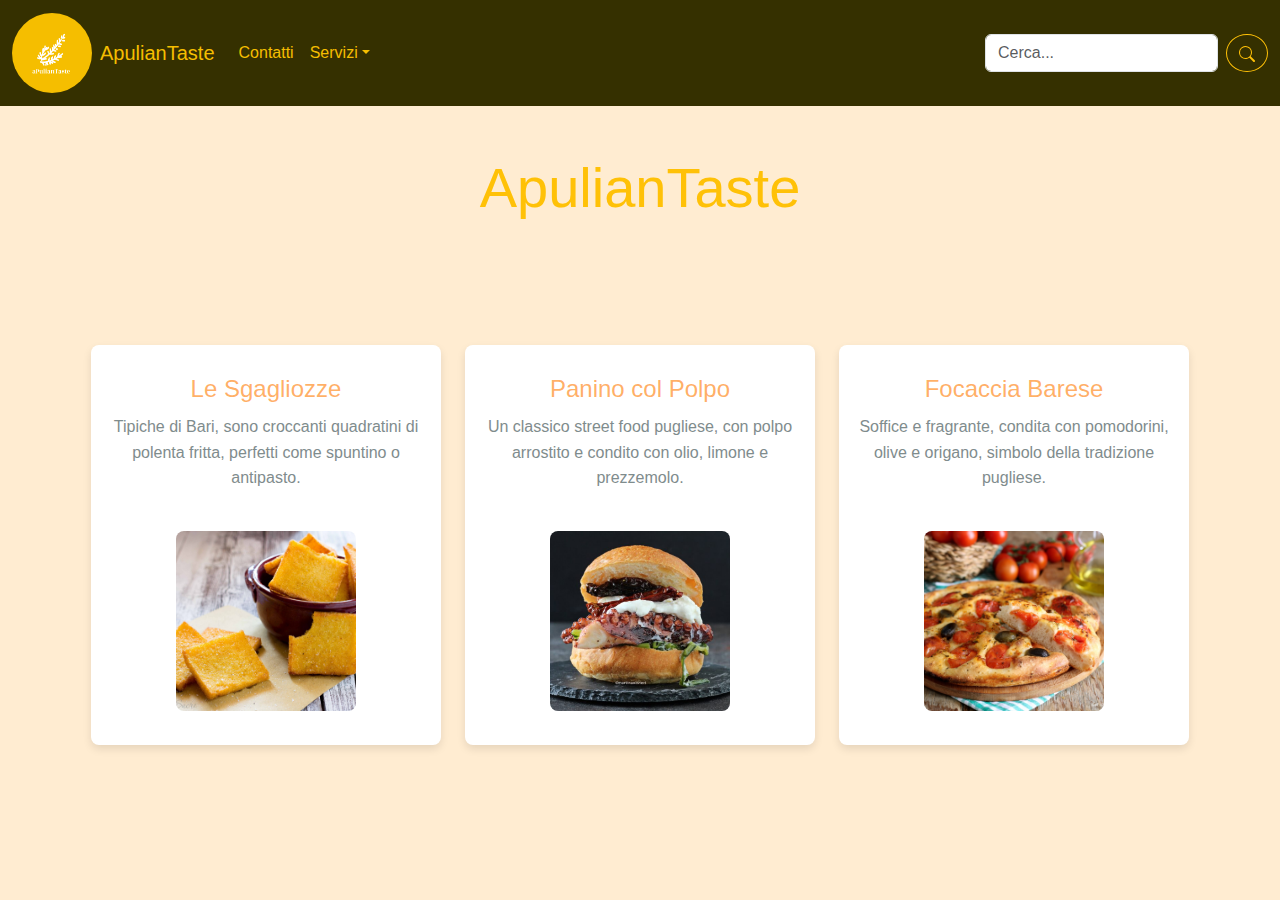
<file: Es_1/index.html>
<!DOCTYPE html>
<html lang="en">

<head>
    <meta charset="UTF-8">
    <meta name="viewport" content="width=device-width, initial-scale=1.0">
    <title>ApulianTaste</title>
    <!-- BOOTSTRAP CSS -->
    <link rel="stylesheet" href="https://cdn.jsdelivr.net/npm/bootstrap@5.3.3/dist/css/bootstrap.min.css">
    <!-- MY CSS -->
    <link rel="stylesheet" href="/Es_1/style.css">
</head>

<body>

    <!-- Header -->
    <header>
            <!-- NavBar -->
    <div class="NavBar-container">
        <nav class="navbar navbar-expand-lg bg-body-tertiary NavBar">
            <div class="container-fluid">
                <!-- Logo -->
                <a class="navbar-brand d-flex align-items-center" href="index.html">
                    <img src="/Es_1/img/NavLogo.png" alt="Logo" class="NavLogo me-2">
                    ApulianTaste
                </a>
                <!-- Bottone per mobile mode -->
                <button class="navbar-toggler" type="button" data-bs-toggle="collapse"
                    data-bs-target="#navbarSupportedContent" aria-controls="navbarSupportedContent"
                    aria-expanded="false" aria-label="Toggle navigation">
                    <span class="navbar-toggler-icon"></span>
                </button>
                <!-- DropDown-Menu -->
                <div class="collapse navbar-collapse" id="navbarSupportedContent">
                    <ul class="navbar-nav me-auto mb-2 mb-lg-0">
                        <li class="nav-item">
                            <a class="nav-link" href="#">Contatti</a>
                        </li>
                        <li class="nav-item dropdown">
                            <a class="nav-link dropdown-toggle" href="#" role="button" data-bs-toggle="dropdown"
                                aria-expanded="false">Servizi</a>
                            <ul class="dropdown-menu">
                                <li><a class="dropdown-item" href="#">Blog Ricette</a></li>
                                <li><a class="dropdown-item" href="#">Recensioni Blog</a></li>
                                <li>
                                    <hr class="dropdown-divider">
                                </li>
                                <li><a class="dropdown-item" href="#">Altro</a></li>
                            </ul>
                        </li>
                    </ul>
                    <form class="d-flex" role="search">
                        <input class="form-control me-2" type="search" placeholder="Cerca..." aria-label="Search">
                        <button class="btn btn-outline-warning" type="submit">
                            <svg xmlns="http://www.w3.org/2000/svg" width="16" height="16" fill="currentColor"
                                class="bi bi-search" viewBox="0 0 16 16">
                                <path
                                    d="M11.742 10.344a6.5 6.5 0 1 0-1.397 1.398h-.001q.044.06.098.115l3.85 3.85a1 1 0 0 0 1.415-1.414l-3.85-3.85a1 1 0 0 0-.115-.1zM12 6.5a5.5 5.5 0 1 1-11 0 5.5 5.5 0 0 1 11 0" />
                            </svg>
                        </button>
                    </form>
                </div>
            </div>
        </nav>
    </div>

        <div class="HugeHeader d-flex flex-column justify-content-center align-items-center text-center py-5">
            <h1 class="display-4 text-warning mb-4">ApulianTaste</h1>
            <section class="recipes d-flex flex-wrap justify-content-center gap-4">
                <article class="recipe-card">
                    <a href="https://blog.giallozafferano.it/fablesucre/sgagliozze/">
                        <h2>Le Sgagliozze</h2>
                        <p>Tipiche di Bari, sono croccanti quadratini di polenta fritta, perfetti come spuntino o
                            antipasto.</p>
                    </a>
                    <img src="/Es_1/img/articles/Sgagliozze-art.jpg" class="img-fluid rounded-3" alt="Sgagliozze">
                </article>
                <article class="recipe-card">
                    <a href="https://blog.giallozafferano.it/ricettedilibellula/panino-con-polpo/">
                        <h2>Panino col Polpo</h2>
                        <p>Un classico street food pugliese, con polpo arrostito e condito con olio, limone e
                            prezzemolo.</p>
                    </a>
                    <img src="/Es_1/img/articles/Panino-con-Polpo-art.jpg" class="img-fluid rounded-3"
                        alt="Panino col Polpo">
                </article>
                <article class="recipe-card">
                    <a href="https://blog.giallozafferano.it/lacucinasottosopra/focaccia-barese-ricetta-originale/">
                        <h2>Focaccia Barese</h2>
                        <p>Soffice e fragrante, condita con pomodorini, olive e origano, simbolo della tradizione
                            pugliese.</p>
                    </a>
                    <img src="/Es_1/img/articles/Focaccia-Barese-art.jpg" class="img-fluid rounded-3"
                        alt="Focaccia Barese">
                </article>
            </section>
        </div>
    </header>

    <!-- BOOTSTRAP JS -->
    <script src="https://cdn.jsdelivr.net/npm/bootstrap@5.3.3/dist/js/bootstrap.bundle.min.js"></script>
</body>

</html>
</file>
<file: Es_1/style.css>
/* Reset di base */
body,
h1,
h2,
p,
div,
section,
article {
    margin: 0;
    padding: 0;
    box-sizing: border-box;
}

/* Stile generale */
body {
    font-family: 'Arial', sans-serif;
    background-color: #ffecd1;
    color: #333;
    line-height: 1.6;
}

/* Navbar e Logo */
.NavLogo {
    width: 80px;
    height: 80px;
    border-radius: 50%;
    cursor: pointer;
}

.bg-body-tertiary {
    --bs-bg-opacity: 1;
    background-color: rgb(53, 48, 0) !important;
}

.navbar-brand {
    color: #F5BE00;
}

.navbar-brand:hover,
.nav-link:focus,
.nav-link:hover {
    color: #c79c00;
    transition: ease-in 0.2s;
}

.navbar-nav,
.nav-link {
    color: #F5BE00;
}

.navbar-nav .nav-link.active,
.navbar-nav .nav-link.show {
    color: #F5BE00;
}

.dropdown-menu {
    background-color: #3c3600;
    padding: 0;
    margin: 0;
}

.form-control:focus {
    color: var(--bs-body-color);
    background-color: var(--bs-body-bg);
    border-color: #F5BE00;
    outline: 0;
    box-shadow: 0 0 0 .25rem rgba(64, 57, 0, 0.25);
}

.btn:hover {
    transition: ease-in 0.2s;
    color: #c79c00;
}

.btn {
    border-radius: 50%;
}

button,
button:focus {
    color: inherit;
    border: none;
    outline: none;
}

.dropdown-item {
    color: #F5BE00;
}

.dropdown-item:hover {
    color: #F5BE00;
}

.navbar-toggler,
.navbar-toggler:focus,
.navbar-toggler-collapsed,
.navbar-toggler-collapsed:focus {
    color: #3c360000;
    border: none;
    outline: none;
}

.navbar-toggler:hover,
.navbar-toggler-collapsed:hover,
.navbar-toggler-icon {
    color: #c79c00;
    transition: ease-in 0.2s;
    border: none;
    outline: none;
}

.button navbar-toggler:focus navbar-toggler-collapsed:focus {
    border: 2px solid;
}

.dropdown-item:focus,
.dropdown-item:hover {
    color: var(--bs-dropdown-link-hover-color);
    background-color: #c79c00;
    transition: ease-in 0.2s;
}

.hr {
    color: #c79c00;
}

a {
    color: #c79c00;
    text-decoration: none;
}

/* Stile per HugeHeader */
.HugeHeader {
    .HugeHeader {
        display: flex;
        flex-direction: column;
        justify-content: center;
        align-items: center;
        text-align: center;
        padding: 40px 20px;
        height: auto;
        width: 100%;
    }
    
    /* Sezione ricette - Orizzontale per zoom bassi */
    .recipes {
        display: flex;
        flex-wrap: wrap;
        gap: 20px;
        justify-content: center;
        max-width: 1200px;
        width: 100%;
        margin-top: 100px; 
    }

.recipes article {
    flex: 1 1 300px;
    max-width: 350px;
    background-color: #fff;
    padding: 20px;
    border-radius: 8px;
    box-shadow: 0 4px 8px rgba(0, 0, 0, 0.1);
    transition: transform 0.2s, box-shadow 0.2s;
    height: 400px;
    overflow: hidden;
}

.recipes article:hover {
    box-shadow: 0 8px 16px rgba(0, 0, 0, 0.2);
}

.recipes img {
    width: 100%;
    max-width: 180px;
    height: 180px;
    border-radius: 20px;
    object-fit: cover;
}

.recipes h2 {
    font-size: 24px;
    color: #ff7b009c;
    text-align: center;
    margin: 10px 0;
}

.recipes p {
    font-size: 16px;
    color: #7f8c8d;
    line-height: 1.6;
    text-align: center;
    margin: 0;
    flex-grow: 1;
    display: flex;
    align-items: center;
    justify-content: center;
    padding-bottom: 40px;
}

.recipes a {
    display: flex;
    text-decoration: none;
    color: inherit;
    display: block;
}

/* Media Queries per dispositivi mobili e tablet */
@media (max-width: 1024px) {
    .navbar-nav {
        text-align: center;
    }

    .NavBar-container {
        position: sticky;
        top: 0;
        z-index: 100;
    }

    .HugeHeader {
        padding-top: 30px;
        padding-bottom: 30px;
    }

    .recipes {
        margin-top: 80px;
    }

    .recipes article {
        flex: 1 1 100%; 
        max-width: 100%;
    }

    .recipes img {
        width: 100%;        
        max-width: 250px;   
        height: auto;       
        object-fit: cover; 
    }
}
}

/* Gestione Zoom (125%-250%) e dispositivi desktop */
@media (min-width: 1025px) and (max-width: 1500px) {
    .HugeHeader {
        padding-top: 50px;
    }

    .recipes {
        margin-top: 140px;
    }

    .recipes article {
        max-width: 350px;
    }

    .recipes img {
        max-width: 180px;
    }
}

/* Zoom al 300% o più (desktop) */
@media (min-width: 1500px) {
    .HugeHeader {
        padding-top: 70px;
    }

    .recipes {
        margin-top: 140px;
    }
}
</file>
